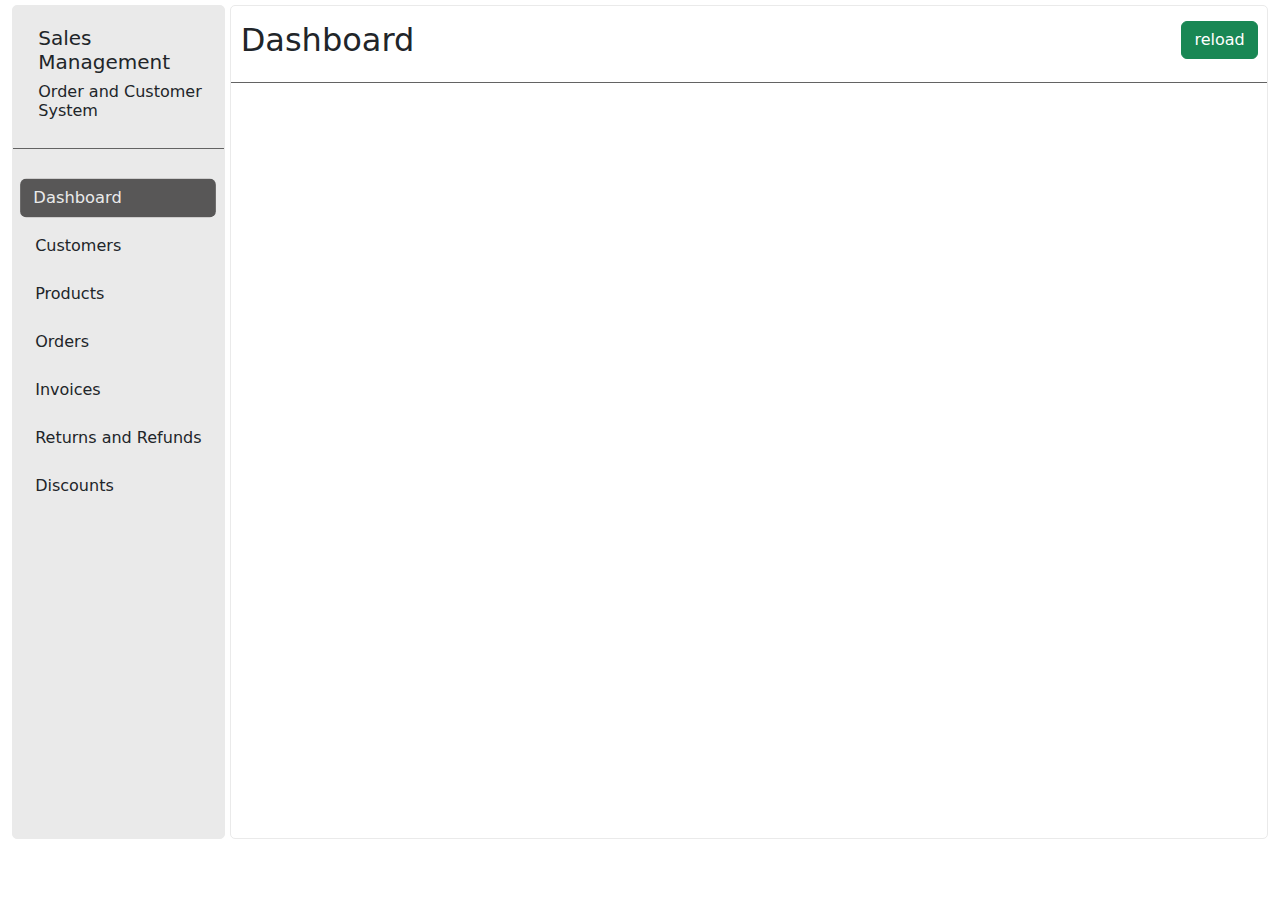
<file: admin/index.html>
<!DOCTYPE html>
<html lang="en">
    <head>
        <meta charset="UTF-8">
        <meta name="viewport" content="width=device-width, initial-scale=1.0">
        <link href="https://cdn.jsdelivr.net/npm/bootstrap@5.3.3/dist/css/bootstrap.min.css" rel="stylesheet">
        <link rel="stylesheet" href="page_template.css">
        <title>Sales Management - admin</title>
    </head>
    <body>
        <script>
            function changeIFrame(frame) {
                document.getElementById('content-frame').src = frame;
            }

            function changeHeader(newHeader) {
                const header = document.getElementById('header-title');
                header.textContent = newHeader;
            }

            function highlightButton(selected_button) {
                const buttons = document.querySelectorAll('.highlight-button');
                buttons.forEach(button => {
                    button.classList.remove('selected');
                });
                selected_button.classList.add('selected');
            }

            function reloadIframe() {
            const iframe = document.getElementById('content-frame');
            iframe.src = iframe.src;
            }

        </script>

        <div class="container-fluid"> <!-- background -->
            <div class="page-row">

                <!-- side bar -->
                <div class="left-col">
                    <div class="top-text-container">
                        <header class="card-header" id="sidebar-header">
                            <h5>Sales Management</h5>
                            <h6>Order and Customer System</h6>
                        </header>
                    </div>

                    <div class="text-container">
                        <div class="button-container" style="align-self: center;">
                            <div class="row">
                                <div class="col">
                                    <button onclick="changeIFrame('dashboard.php'); highlightButton(this); changeHeader('Dashboard')" 
                                        class="btn highlight-button selected" id="option-button">Dashboard</button>
                                </div>
                            </div>
                            <div class="row">
                                <div class="col">
                                    <button onclick="changeIFrame('customer.php'); highlightButton(this); changeHeader('Customers')" 
                                        class="btn highlight-button" id="option-button">Customers</button>
                                </div>
                            </div>
                            <div class="row">
                                <div class="col">
                                    <button onclick="changeIFrame('products.php'); highlightButton(this); changeHeader('Products')" 
                                        class="btn highlight-button" id="option-button">Products</button>
                                </div>
                            </div>
                            <div class="row">
                                <div class="col">
                                    <button onclick="changeIFrame('order.php'); highlightButton(this); changeHeader('Orders')" 
                                        class="btn highlight-button" id="option-button">Orders</button>
                                </div>
                            </div>
                            <div class="row">
                                <div class="col">
                                    <button onclick="changeIFrame('invoice.php'); highlightButton(this); changeHeader('Invoices')" 
                                        class="btn highlight-button" id="option-button">Invoices</button>
                                </div>
                            </div>
                            <div class="row">
                                <div class="col">
                                    <button onclick="changeIFrame('returns_refund.php'); highlightButton(this); changeHeader('Returns and Refunds')" 
                                        class="btn highlight-button" id="option-button">Returns and Refunds</button>
                                </div>
                            </div>
                            <div class="row">
                                <div class="col">
                                    <button onclick="changeIFrame('dicsount.php'); highlightButton(this); changeHeader('Discounts')" 
                                        class="btn highlight-button" id="option-button">Discounts</button>
                                </div>
                            </div>
                        </div>
                    </div>
                </div>
                
                <!-- content -->
                <div class="right-col">
                    <div class="content-header">
                        <div class="row justify-content-between g-0">
                            <div class="col-5">
                                <h2 id="header-title">Dashboard</h2>
                            </div>
                            <div class="col-1">
                                <button class="btn btn-success" onclick="reloadIframe()">reload</button>
                            </div>
                        </div>
                    </div>
                    <div class="frame-container">
                        <iframe id="content-frame" src="dashboard.php" class="frame" title="Sales Management - admin"></iframe>
                    </div>
                </div>
                
            </div>
        </div>
    </body>
</html>
</file>
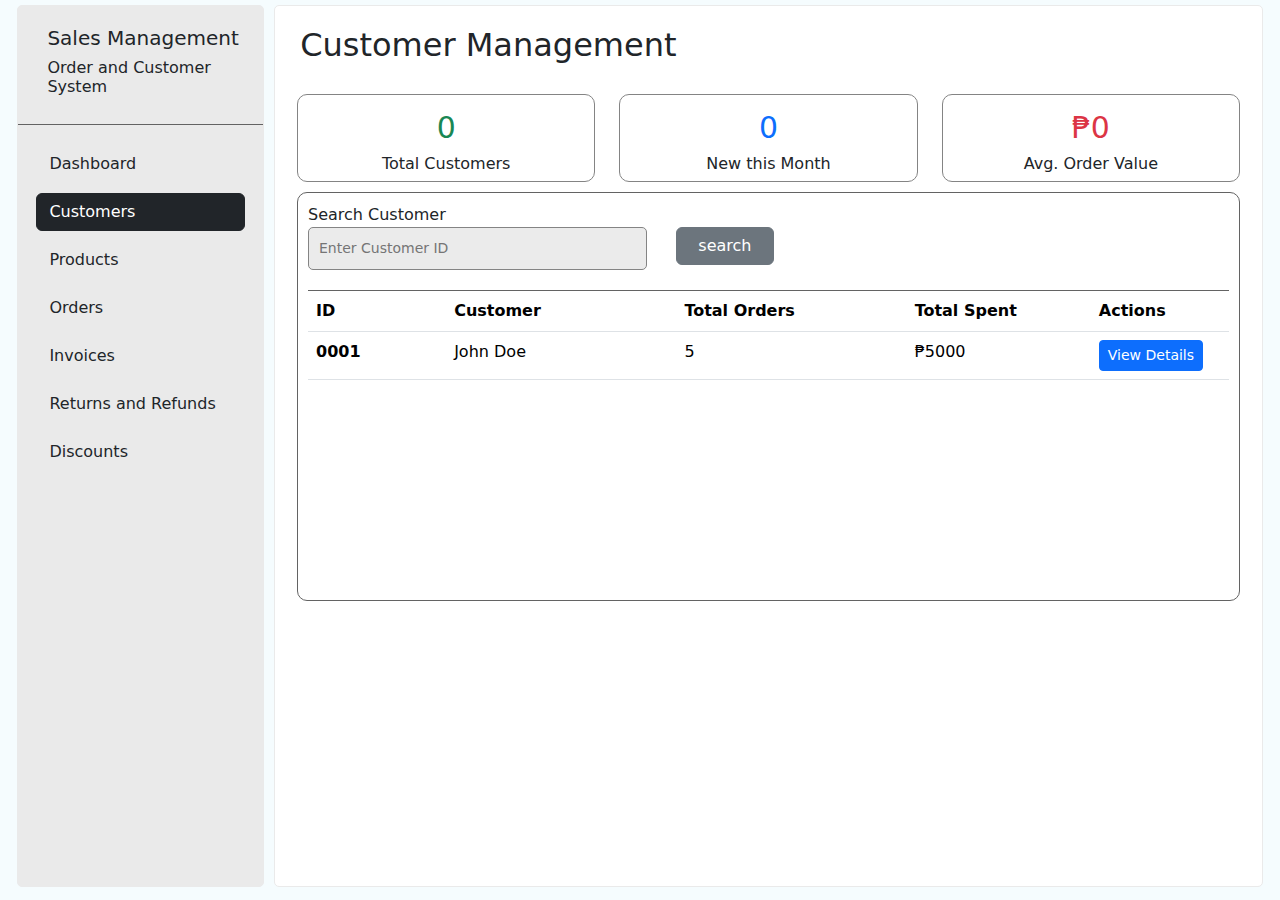
<file: customer.html>
<!DOCTYPE html>
<html lang="en">
    <head>
        <meta charset="UTF-8">
        <meta name="viewport" content="width=device-width, initial-scale=1.0">
        <link rel="stylesheet" href="customers_main.css">
        <link href="https://cdn.jsdelivr.net/npm/bootstrap@5.3.3/dist/css/bootstrap.min.css" rel="stylesheet">
        <title>Customer Management</title>
    </head>
    <body>
        <div class="container">
            <div class="page-row">


                <div class="left-col">
                    <div class="top-text-container">
                        <header class="card-header">
                            <h5>Sales Management</h5>
                            <h6>Order and Customer System</h6>
                        </header>
                    </div>


                    <div class="text-container">
                        <div class="button-container" style="align-self: center;">
                            <div class="row">
                                <div class="col">
                                    <a type="button" class="btn" href="#" id="option-button">Dashboard</a>
                                </div>
                            </div>
                            <div class="row">
                                <div class="col">
                                    <a type="button" class="btn btn-dark" href="#" id="option-button-selected">Customers</a>
                                </div>
                            </div>
                            <div class="row">
                                <div class="col">
                                    <a type="button" class="btn" href="#" id="option-button">Products</a>
                                </div>
                            </div>
                            <div class="row">
                                <div class="col">
                                    <a type="button" class="btn" href="#" id="option-button">Orders</a>
                                </div>
                            </div>
                            <div class="row">
                                <div class="col">
                                    <a type="button" class="btn" href="#" id="option-button">Invoices</a>
                                </div>
                            </div>
                            <div class="row">
                                <div class="col">
                                    <a type="button" class="btn" href="#" id="option-button">Returns and Refunds</a>
                                </div>
                            </div>
                            <div class="row">
                                <div class="col">
                                    <a type="button" class="btn" href="#" id="option-button">Discounts</a>
                                </div>
                            </div>
                        </div>
                    </div>
                </div>


                <div class="right-col">
                    <header class="card-header">
                        <h2>Customer Management</h2>
                    </header>
                    <div class="frame-container"> 
                        <iframe src="customer_default.html" class="frame" title="Customer Management"></iframe>
                    </div>
                </div>

                
            </div>
        </div>
        <script src="https://cdn.jsdelivr.net/npm/bootstrap@5.3.3/dist/js/bootstrap.bundle.min.js"></script>
    </body>
</html>
</file>
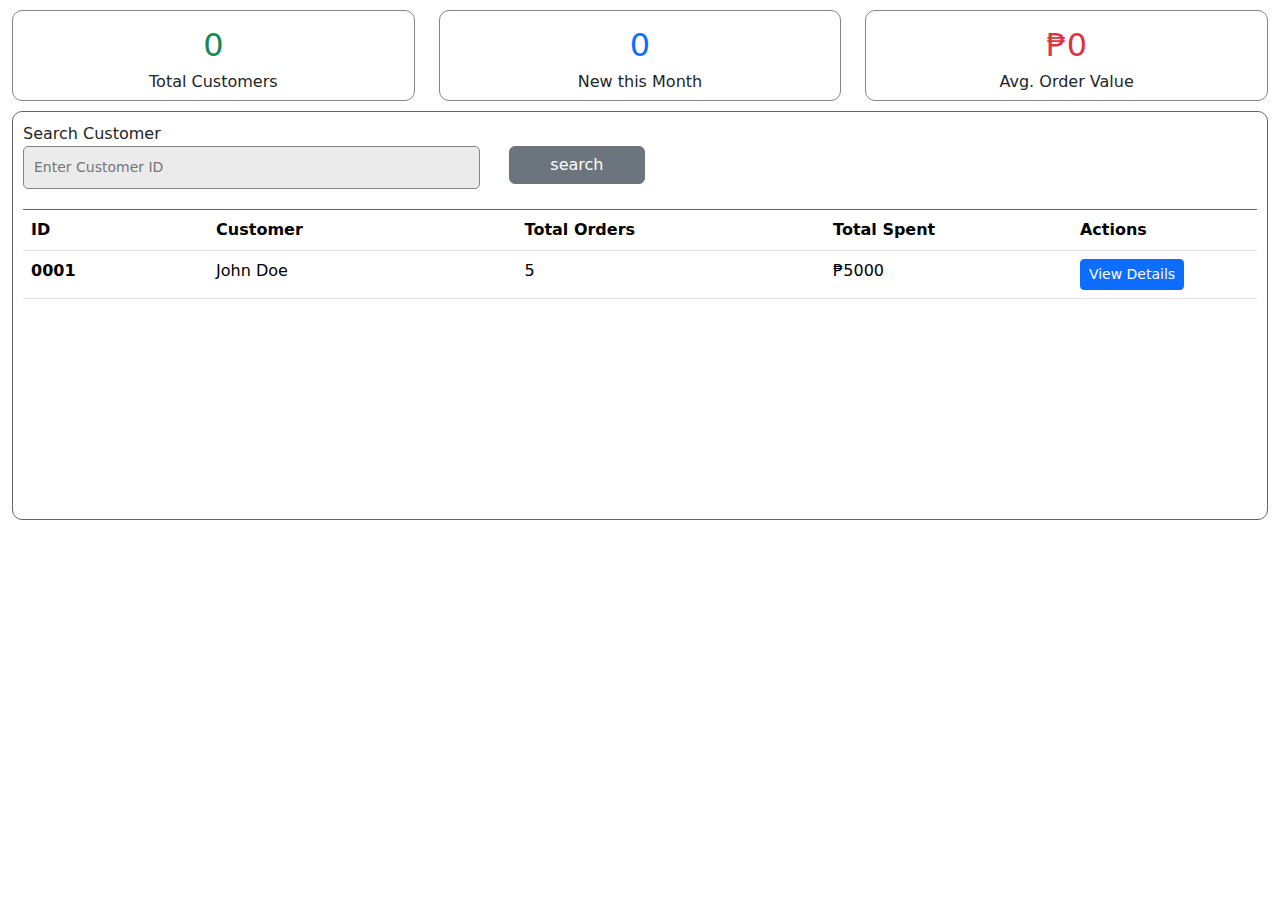
<file: customer_default.html>
<!DOCTYPE html>
<html lang="en">
    <head>
        <meta charset="UTF-8">
        <meta name="viewport" content="width=device-width, initial-scale=1.0">
        <link rel="stylesheet" href="customer_content_page.css">
        <link href="https://cdn.jsdelivr.net/npm/bootstrap@5.3.3/dist/css/bootstrap.min.css" rel="stylesheet">
        <title>Customer Management</title>
    </head>
    <body>
        <div class="container-fluid">


            <div class="row">
                <div class="col-4">
                    <div class="card" style="border: 1px solid #848484; border-radius: 10px;">
                        <h2 class="text-success">0</h2>
                        <div class="card-text">
                            <h6>Total Customers</h6>
                        </div>
                    </div>
                </div>
                <div class="col-4">
                    <div class="card" style="border: 1px solid #848484; border-radius: 10px;">
                        <h2 class="text-primary">0</h2>
                        <div class="card-text">
                            <h6>New this Month</h6>
                        </div>
                    </div>
                </div>
                <div class="col-4">
                    <div class="card" style="border: 1px solid #848484; border-radius: 10px;">
                        <h2 class="text-danger">₱0</h2>
                        <div class="card-text">
                            <h6>Avg. Order Value</h6>
                        </div>
                    </div>
                </div>
            </div>

            <div class="customers-table-container">
                <div class="form-container" id="search-bar">
                    <form method="POST" class="row">
                        <label for="search-bar">Search Customer</label>
                        <div class="col-9">
                            <input type="text" class="form-control-sm" placeholder="Enter Customer ID" id="search-bar" name="search">
                        </div>
                        <div class="col-3">
                            <input type="submit" value="search" class="btn btn-secondary w-100">
                        </div>
                    </form>
                </div>


                <div class="row">
                    <div class="col">
                        <div class="table-container">
                            <table class="table table-hover">
                                <colgroup>
                                    <col style="width:15%">
                                    <col style="width:25%">
                                    <col style="width:25%">
                                    <col style="width:20%">
                                    <col style="width:15%">
                                </colgroup>
                                <thead>
                                    <tr>
                                        <th scope="col">ID</th>
                                        <th scope="col">Customer</th>
                                        <th scope="col">Total Orders</th>
                                        <th scope="col">Total Spent</th>
                                        <th scope="col">Actions</th>
                                    </tr>
                                </thead>
                                <tbody>
                                    <tr>
                                        <th scope="col">0001</th>
                                        <td>John Doe</td>
                                        <td>5</td>
                                        <td>₱5000</td>
                                        <td>
                                            <a href="#" class="btn btn-primary btn-sm">View Details</a>
                                        </td>
                                    </tr>
                                </tbody>
                            </table>
                        </div>
                    </div>
                </div>
            </div>


        </div>
    </body>
</html>
</file>
<file: admin/page_template.css>
/* page background */
.container {
    background-color: rgb(245, 252, 254);
    min-width: 100vw;
    min-height: 100vh;
    max-width: 100vw;
    max-height: 100vh;
}

/* both sides (left and right) */
.page-row {
    display: flex;
}

.left-col, .right-col {
    margin-top: 5px;
    border: 1px solid #EAEAEA;
    border-radius: 5px;
}

/* options bar (left)*/
.left-col {
    margin-right: 5px;
    background-color: #EAEAEA;
    width: 17%;
}

.top-text-container {
    margin: 0 auto;
    min-width: 100%;
    padding-left: 12%;
    padding-bottom: 20px;
    padding-top: 20px;
    border-bottom: 1px solid #636363;
}

.row {
    margin-top: 10px;
    margin-bottom: 10px;
}

.top-text-container, .text-container {
    min-width: 100%;
    padding-bottom: 20px;
    padding-top: 20px;
}

.text-container {
    display: flex;
    flex-direction: column;
    align-items: center;
}

#option-button-selected, #option-button {
    min-width: 100%;
    text-align: left;
}

.button-container {
    min-width: 85%;
}

/* button hovering */

.highlight-button{
    transition: background 0.2s, color 0.2s;
}

.highlight-button:hover {
    background: #727272;
    color: #EAEAEA;
    transform: scale(1.02);
}

/* current selected button */
.highlight-button.selected {
    transform: scale(1.02);
    background-color: #585757;
    color: #EAEAEA;
    font-weight: semi-bold;
}

.highlight-button.selected:hover {
    background-color: #222222;
}



/* content area (right) */

.right-col {
    background-color: white;
    width: 83%;
}

.content-header {
    border-top-left-radius: 5px;
    border-top-right-radius: 5px;
    padding-left: 10px;
    padding-top: 5px;
    padding-bottom: 5px;
}

iframe {
    width: 100%;
    height: 100%;
    border: none;
}

.frame-container {
    border-top: 1px solid #636363;
    width: 100%;
    height: 84vh;
    max-height: 84vh;
}
</file>
<file: customers_main.css>
/* page background */
.container {
    background-color: rgb(245, 252, 254);
    min-width: 100vw;
    min-height: 100vh;
    max-width: 100vw;
    max-height: 100vh;
}

/* both sides (left and right) */
.page-row {
    display: flex;
}

.left-col, .right-col {
    border: 1px solid #EAEAEA;
    border-radius: 5px;
    min-height: 98vh;
}

/* options bar (left)*/
.left-col {
    background-color: #EAEAEA;
    margin: 5px;
    width: 20%;
}

.top-text-container {
    min-width: 100%;
    padding-left: 12%;
    padding-bottom: 20px;
    padding-top: 20px;
    border-bottom: 1px solid #636363;
}

.row {
    margin-top: 10px;
    margin-bottom: 10px;
}

.top-text-container, .text-container {
    min-width: 100%;
    padding-bottom: 20px;
    padding-top: 20px;
}

.text-container {
    display: flex;
    flex-direction: column;
    align-items: center;
}

#option-button-selected, #option-button {
    min-width: 100%;
    text-align: left;
}

.button-container {
    min-width: 85%;
}

#option-button,#option-button-selected {
    transition: background 0.2s, color 0.2s;
}

#option-button:hover,
#option-button-selected:hover {
    background: #000000;
    color: #EAEAEA;
}

#option-button-selected:hover {
    transform: scale(1.02);
}


/* content area (right) */
.right-col {
    background-color: white;
    padding-top: 10px;
    padding-left: 10px;
    padding-right: 10px;
    margin: 5px;
    width: 80%;
}

.right-col .card-header {
    padding-top: 10px;
    padding-left: 15px;
}

iframe {
    width: 100%;
    height: 100%;
    border: none;
}

.frame-container {
    width: 100%;
    height: 95vh;
    max-height: 85vh;
    margin-top: 20px;
}
</file>
<file: customer_content_page.css>
/* customer default */

.container-fluid {

}

.customers-table-container {
    border: 1px solid #636363;
    border-radius: 10px;
    padding-left: 10px;
    padding-right: 10px;
}

.form-container {
    max-width: 50%;
}

input[type="text"] {
    background-color: #ebebeb;
    width: 100%;
    padding: 10px;
    border: 1px solid #848484;
    border-radius: 5px;
}

input[type="submit"] {
    margin-left: 5px;
    transition: background 0.2s, color 0.2s;
}

input[type="submit"]:hover {
    background-color: #0f0f0f;
    color: white;
    border: none;
    border-radius: 5px;
    cursor: pointer;
}

.bar-row {
    display: flex;
}

.row {
    padding-top: 10px;
    padding-bottom: 10px;
}

table.table {
    border-top: 1px solid #636363;
}

.card {
    padding-top: 15px;
    text-align: center;
}

.table-container {
    height: 300px;
}


/* customer details */
</file>
